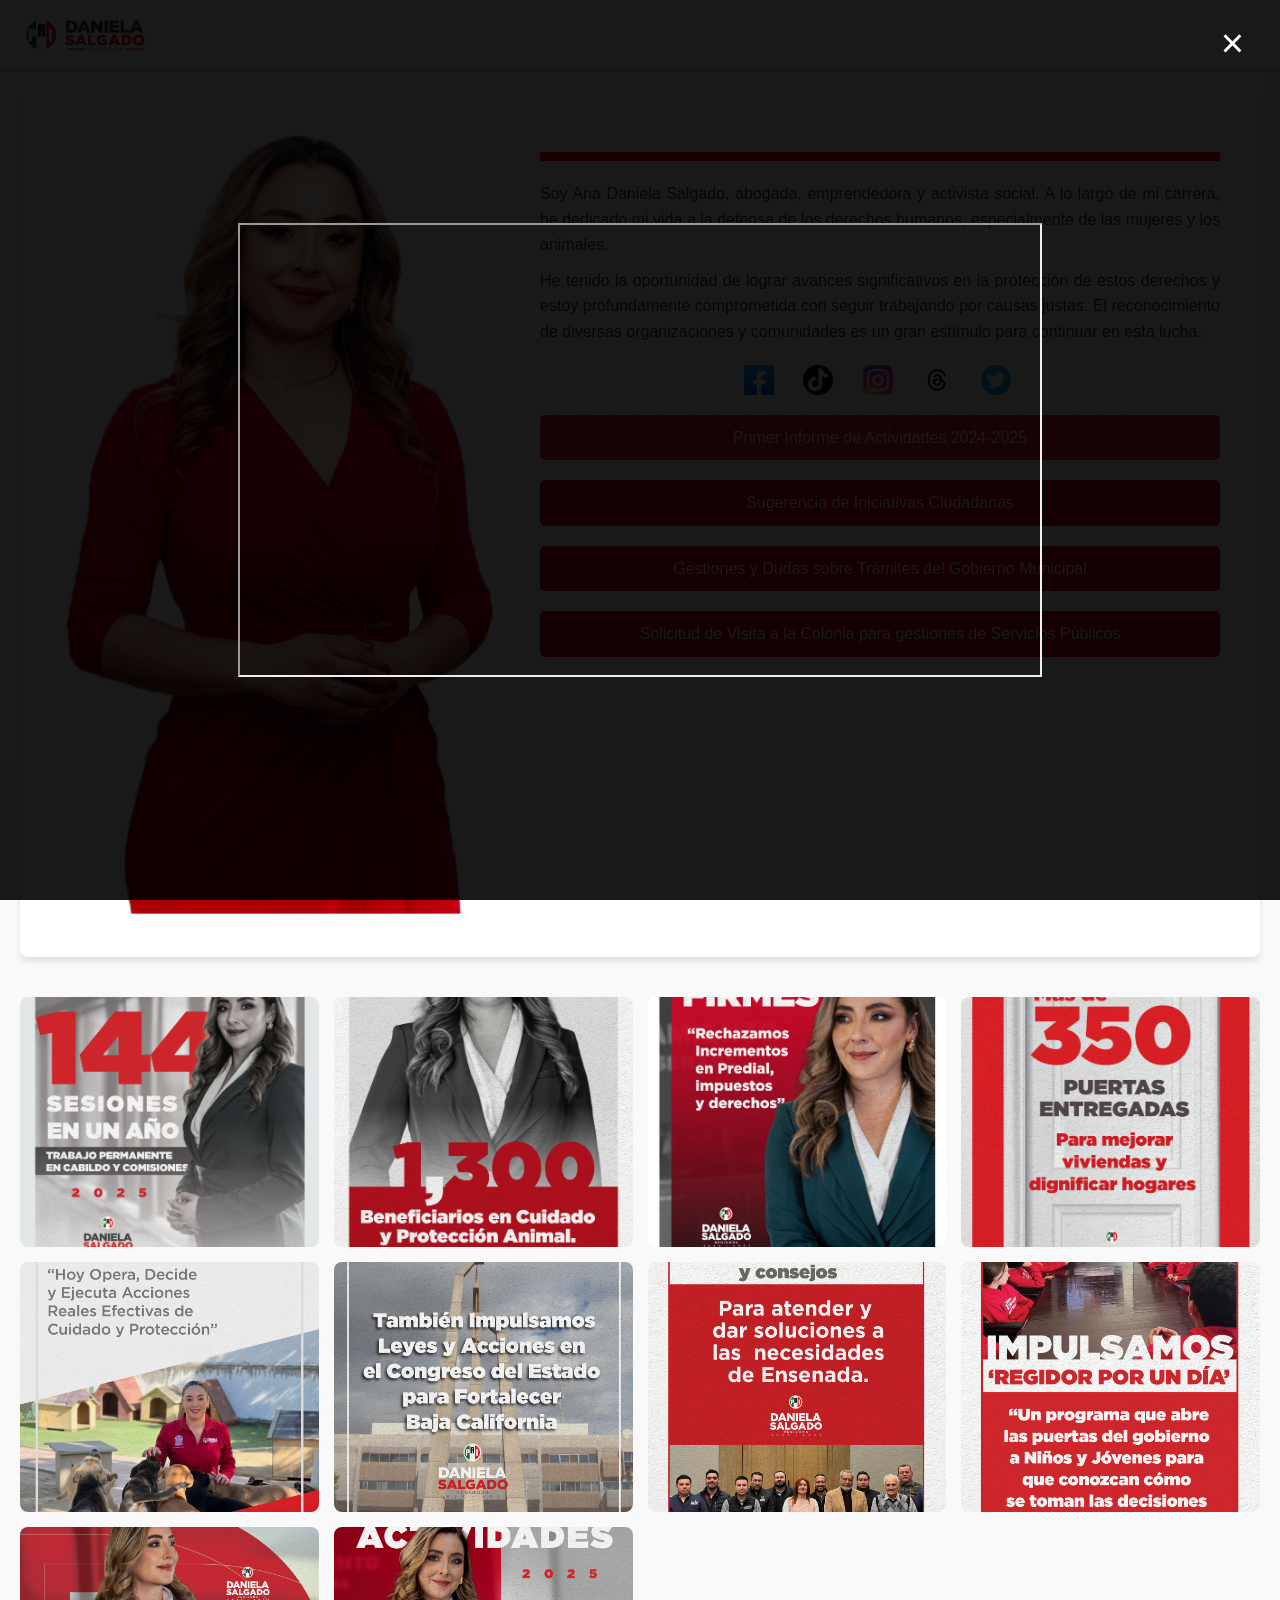
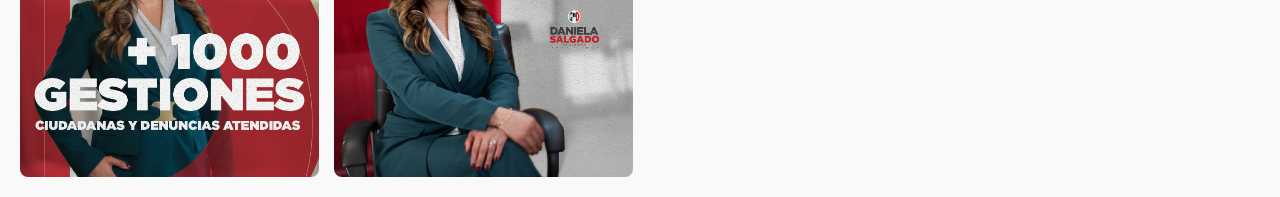
<file: index.html>
<!doctype html>
<html lang="es">
  <head>
    <meta charset="UTF-8" />
    <meta name="viewport" content="width=device-width, initial-scale=1.0" />
    <meta
      name="description"
      content="Página oficial de Daniela Salgado, abogada, emprendedora y activista social dedicada a la defensa de los derechos humanos, especialmente de mujeres y animales. Participa y comparte tus necesidades."
    />

    <title>Daniela Salgado - Regidora</title>
    <style>
      body {
        margin: 0;
        font-family: Arial, sans-serif;
        line-height: 1.6;
        background-color: #f9f9f9;
        color: #333;
      }

      header {
        display: flex;
        align-items: center;
        justify-content: space-between;
        padding: 10px 20px;
        background-color: white;
        border-bottom: 2px solid #ddd;
      }

      .logo {
        display: flex;
        align-items: center;
      }

      .logo img {
        height: 50px;
        margin-right: 10px;
      }

      .logo h1 {
        font-size: 18px;
        margin: 0;
        color: #222;
      }

      .container {
        max-width: 1200px;
        margin: 20px auto;
        padding: 20px;
        display: flex;
        flex-wrap: wrap;
        background-color: white;
        border-radius: 8px;
        box-shadow: 0 4px 6px rgba(0, 0, 0, 0.1);
      }

      .image-container {
        flex: 1 1 300px;
        display: flex;
        justify-content: center;
        align-items: center;
        padding: 20px;
      }

      .image-container img {
        max-width: 100%;
        height: auto;
        border-radius: 8px;
      }

      .text-container {
        flex: 2 1 400px;
        padding: 20px;
      }

      .text-container h2 {
        color: #c00;
        margin-top: 0;
      }

      .text-container p {
        margin: 10px 0;
        text-align: justify;
      }
      .line {
        height: 9px;
        background-color: red;
        margin: 20px 0;
      }

      .social-media {
        margin-top: 20px;
        text-align: center;
      }

      .social-media a {
        margin: 0 10px;
        text-decoration: none;
      }

      .social-media img {
        width: 30px;
        height: 30px;
        vertical-align: middle;
        margin-right: 5px;
      }
      .survey-button {
        display: block;
        margin: 20px auto 0;
        padding: 10px 20px;
        background-color: #c00;
        color: white;
        text-align: center;
        text-decoration: none;
        font-size: 16px;
        border-radius: 5px;
        transition: background-color 0.3s;
      }

      .informe-button {
        display: block;
        margin: 20px auto 0;
        padding: 10px 20px;
        color: white;
        text-align: center;
        text-decoration: none;
        font-size: 16px;
        border-radius: 5px;
        background-image: url("images/fondoBoton.png");
      }
      .survey-button:hover {
        background-color: #900;
      }

      @media (max-width: 768px) {
        .container {
          flex-direction: column;
          align-items: center;
        }

        .text-container {
          text-align: center;
        }
      }

      #videoModal {
        position: fixed;
        top: 0;
        left: 0;
        width: 100%;
        height: 100%;
        background: rgba(0, 0, 0, 0.9);
        z-index: 9999;
      }
      #videoModal iframe {
        position: absolute;
        top: 50%;
        left: 50%;
        transform: translate(-50%, -50%);
        width: 80%;
        max-width: 800px;
        height: 450px;
      }
      #closeBtn {
        position: absolute;
        top: 20px;
        right: 30px;
        color: white;
        font-size: 40px;
        cursor: pointer;
        background: none;
        border: none;
      }
      .hidden {
        display: none;
      }

      /* Galería */
      .galeria {
        display: grid;
        grid-template-columns: repeat(auto-fit, minmax(250px, 1fr));
        gap: 15px;
        padding: 20px;
      }
      .galeria img {
        width: 100%;
        height: 250px;
        object-fit: cover;
        cursor: pointer;
        border-radius: 8px;
        transition: transform 0.3s;
      }
      .galeria img:hover {
        transform: scale(1.05);
      }

      /* Modal para imagen ampliada */
      #modalImagen {
        display: none;
        position: fixed;
        top: 0;
        left: 0;
        width: 100%;
        height: 100%;
        background: rgba(0, 0, 0, 0.9);
        z-index: 9999;
      }
      #modalImagen img {
        position: absolute;
        top: 50%;
        left: 50%;
        transform: translate(-50%, -50%);
        max-width: 90%;
        max-height: 90%;
        border-radius: 8px;
      }
      #cerrarModal {
        position: absolute;
        top: 20px;
        right: 30px;
        color: white;
        font-size: 40px;
        cursor: pointer;
        background: none;
        border: none;
      }
    </style>
  </head>
  <body>
    <!-- MODAL PARA IMAGEN AMPLIADA -->
    <div id="modalImagen">
      <button id="cerrarModal" onclick="cerrarImagen()">&times;</button>
      <img id="imagenAmpliada" />
    </div>
    <!-- VIDEO POPUP -->
    <div id="videoModal">
      <button id="closeBtn" onclick="cerrarVideo()">&times;</button>
      <iframe
        id="video"
        src="https://www.youtube.com/embed/3p98B8kyLhc?autoplay=1"
        allowfullscreen
      ></iframe>
    </div>

    <script>
      function cerrarVideo() {
        document.getElementById("videoModal").classList.add("hidden");
        document.getElementById("video").src = "";
      }
      function abrirImagen(src) {
        document.getElementById("imagenAmpliada").src = src;
        document.getElementById("modalImagen").style.display = "block";
      }

      function cerrarImagen() {
        document.getElementById("modalImagen").style.display = "none";
      }

      // Cerrar con clic fuera de la imagen
      document.getElementById("modalImagen").onclick = function (e) {
        if (e.target === this) cerrarImagen();
      };

      // Cerrar con tecla ESC
      document.addEventListener("keydown", function (e) {
        if (e.key === "Escape") cerrarImagen();
      });
    </script>

    <header>
      <div class="logo">
        <img src="images/logo.svg" alt="Logo PRI" />
      </div>
    </header>

    <main class="container">
      <div class="image-container">
        <img src="images/regidora.svg" alt="Daniela Salgado" />
      </div>
      <div class="text-container">
        <div class="line"></div>
        <p>
          Soy Ana Daniela Salgado, abogada, emprendedora y activista social. A
          lo largo de mi carrera, he dedicado mi vida a la defensa de los
          derechos humanos, especialmente de las mujeres y los animales.
        </p>
        <p>
          He tenido la oportunidad de lograr avances significativos en la
          protección de estos derechos y estoy profundamente comprometida con
          seguir trabajando por causas justas. El reconocimiento de diversas
          organizaciones y comunidades es un gran estímulo para continuar en
          esta lucha.
        </p>
        <div class="social-media">
          <a
            href="https://www.facebook.com/people/Daniela-Salgado/100064439655293/"
            target="_blank"
          >
            <img src="images/facebook.png" alt="Facebook" />
          </a>
          <a href="https://www.tiktok.com/@daniela.salgado07" target="_blank">
            <img src="images/tiktok.png" alt="tiktok" />
          </a>
          <a
            href="https://www.instagram.com/danielasalgadoens/"
            target="_blank"
          >
            <img src="images/instagram.png" alt="Instagram" />
          </a>
          <a href="https://www.threads.net/@danielasalgadoens" target="_blank">
            <img src="images/threads.png" alt="threads" />
          </a>
          <a href="https://x.com/salgadogarcia17" target="_blank">
            <img src="images/twitter.png" alt="twitter" />
          </a>
        </div>
        <a
          href="files/Informe_Ana_Daniela.pdf"
          target="_blank"
          class="informe-button"
          >Primer Informe de Actividades 2024-2025</a
        >
        <a
          href="https://docs.google.com/forms/d/e/1FAIpQLSfIscVqi1bmOyzhkyi0mWWpKaSc5fUBkTh6ZhMx_fSFHZxonA/viewform?usp=header"
          target="_blank"
          class="survey-button"
          >Sugerencia de Iniciativas Ciudadanas</a
        >
        <a
          href="https://docs.google.com/forms/d/e/1FAIpQLSeYQBOGi91paQ2Ue2gksAknV5Z4fsg_snYkRVpBVF7QeocJrQ/viewform?usp=header"
          target="_blank"
          class="survey-button"
          >Gestiones y Dudas sobre Trámites del Gobierno Municipal</a
        >
        <a
          href="https://docs.google.com/forms/d/e/1FAIpQLSfkQqGYBZ9d_-iH17juhqbwLKNFb8kRbEJzDZA9cnlC150FHQ/viewform?usp=header"
          target="_blank"
          class="survey-button"
          >Solicitud de Visita a la Colonia para gestiones de Servicios
          Públicos</a
        >
      </div>
    </main>

    <div class="galeria">
      <img src="images/galeria/galeria-1.png" onclick="abrirImagen(this.src)" />
      <img src="images/galeria/galeria-2.png" onclick="abrirImagen(this.src)" />
      <img src="images/galeria/galeria-3.png" onclick="abrirImagen(this.src)" />
      <img src="images/galeria/galeria-4.png" onclick="abrirImagen(this.src)" />
      <img src="images/galeria/galeria-5.png" onclick="abrirImagen(this.src)" />
      <img src="images/galeria/galeria-6.png" onclick="abrirImagen(this.src)" />
      <img src="images/galeria/galeria-7.png" onclick="abrirImagen(this.src)" />
      <img src="images/galeria/galeria-8.png" onclick="abrirImagen(this.src)" />
      <img src="images/galeria/galeria-9.png" onclick="abrirImagen(this.src)" />
      <img
        src="images/galeria/galeria-10.png"
        onclick="abrirImagen(this.src)"
      />
    </div>
  </body>
</html>
</file>
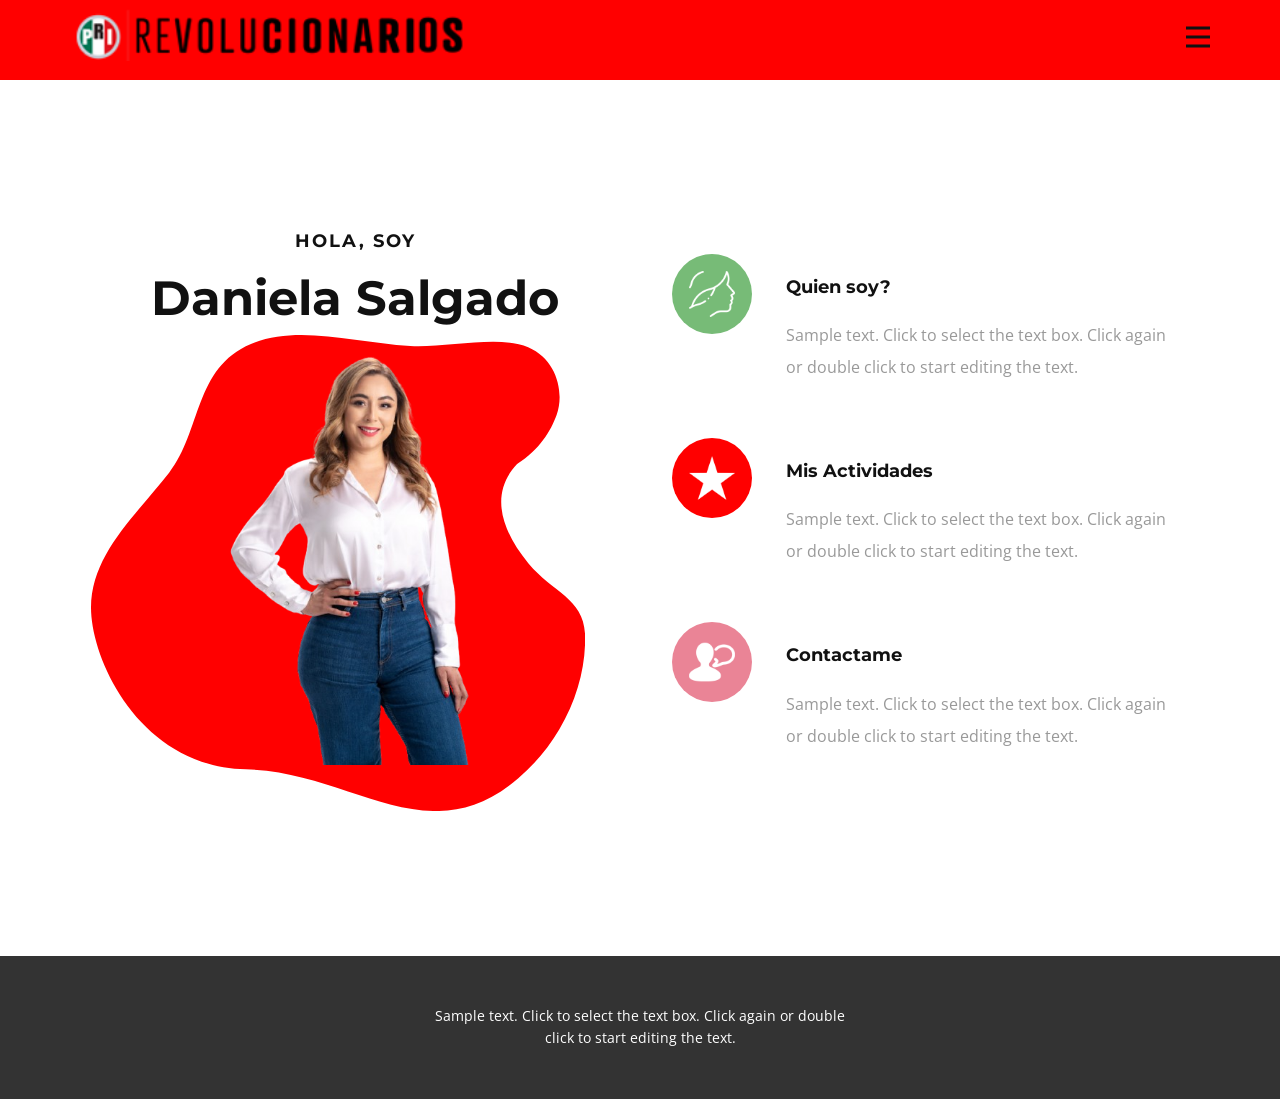
<file: index2.html>
<!DOCTYPE html>
<html style="font-size: 16px;" lang="en"><head>
    <meta name="viewport" content="width=device-width, initial-scale=1.0">
    <meta charset="utf-8">
    <meta name="keywords" content="​Beauty and Personal Care">
    <meta name="description" content="">
    <title>Page 6</title>
    <link rel="stylesheet" href="nicepage.css" media="screen">
<link rel="stylesheet" href="index.css" media="screen">
    <script class="u-script" type="text/javascript" src="jquery-1.9.1.min.js" defer=""></script>
    <script class="u-script" type="text/javascript" src="nicepage.js" defer=""></script>
    <meta name="generator" content="Nicepage 6.16.15, nicepage.com">
    <link id="u-theme-google-font" rel="stylesheet" href="https://fonts.googleapis.com/css?family=Raleway:100,100i,200,200i,300,300i,400,400i,500,500i,600,600i,700,700i,800,800i,900,900i|Open+Sans:300,300i,400,400i,500,500i,600,600i,700,700i,800,800i">
    <link id="u-page-google-font" rel="stylesheet" href="https://fonts.googleapis.com/css?family=Montserrat:100,100i,200,200i,300,300i,400,400i,500,500i,600,600i,700,700i,800,800i,900,900i">
    
    
    
    <script type="application/ld+json">{
		"@context": "http://schema.org",
		"@type": "Organization",
		"name": "",
		"logo": "images/default-logo.png"
}</script>

    <meta name="theme-color" content="#666ca7">
    <meta property="og:title" content="Page 6">
    <meta property="og:type" content="website">
  <meta data-intl-tel-input-cdn-path="intlTelInput/"></head>
  <body data-home-page="https://website6335661.nicepage.io/Page-6.html?version=f59ddb90-bad7-9063-d593-29ec153e7c7b" data-home-page-title="Page 6" data-path-to-root="/" data-include-products="false" class="u-body u-xl-mode" data-lang="en"><header class="u-clearfix u-header u-header" id="sec-643f"><div class="u-clearfix u-sheet u-valign-middle u-sheet-1">
        <a href="#" class="u-image u-logo u-image-1">
          <img src="images/default-logo.png" class="u-logo-image u-logo-image-1">
        </a>
        <nav class="u-menu u-menu-hamburger u-offcanvas u-menu-1" data-responsive-from="XL">
          <div class="menu-collapse" style="font-size: 1rem; letter-spacing: 0px; font-weight: 700;">
            <a class="u-button-style u-custom-border u-custom-border-color u-custom-borders u-custom-left-right-menu-spacing u-custom-padding-bottom u-custom-text-active-color u-custom-text-color u-custom-top-bottom-menu-spacing u-nav-link u-text-active-palette-1-base u-text-hover-palette-2-base" href="#">
              <svg class="u-svg-link" viewBox="0 0 24 24"><use xlink:href="#menu-hamburger"></use></svg>
              <svg class="u-svg-content" version="1.1" id="menu-hamburger" viewBox="0 0 16 16" x="0px" y="0px" xmlns:xlink="http://www.w3.org/1999/xlink" xmlns="http://www.w3.org/2000/svg"><g><rect y="1" width="16" height="2"></rect><rect y="7" width="16" height="2"></rect><rect y="13" width="16" height="2"></rect>
</g></svg>
            </a>
          </div>
          <div class="u-custom-menu u-nav-container" wfd-invisible="true">
            <ul class="u-nav u-spacing-20 u-unstyled u-nav-1"><li class="u-nav-item"><a class="u-button-style u-nav-link u-text-active-palette-2-base u-text-grey-90 u-text-hover-palette-2-base" href="#" style="padding: 10px;">Home Page</a>
</li><li class="u-nav-item"><a class="u-button-style u-nav-link u-text-active-palette-2-base u-text-grey-90 u-text-hover-palette-2-base" href="#" style="padding: 10px;">About</a>
</li><li class="u-nav-item"><a class="u-button-style u-nav-link u-text-active-palette-2-base u-text-grey-90 u-text-hover-palette-2-base" href="#" style="padding: 10px;">Contacts</a>
</li></ul>
          </div>
          <div class="u-custom-menu u-nav-container-collapse">
            <div class="u-black u-container-style u-inner-container-layout u-opacity u-opacity-95 u-sidenav">
              <div class="u-inner-container-layout u-sidenav-overflow">
                <div class="u-menu-close"></div>
                <ul class="u-align-center u-nav u-popupmenu-items u-unstyled u-nav-2"><li class="u-nav-item"><a class="u-button-style u-nav-link" href="#">Home Page</a>
</li><li class="u-nav-item"><a class="u-button-style u-nav-link" href="#">About</a>
</li><li class="u-nav-item"><a class="u-button-style u-nav-link" href="#">Contacts</a>
</li></ul>
              </div>
            </div>
            <div class="u-black u-menu-overlay u-opacity u-opacity-70" wfd-invisible="true"></div>
          </div>
        </nav>
      </div></header> 
    <section class="u-align-center u-clearfix u-container-align-center u-section-1" id="sec-82b4">
      <div class="u-clearfix u-sheet u-valign-middle u-sheet-1">
        <div class="u-clearfix u-expanded-width u-layout-wrap u-layout-wrap-1">
          <div class="u-layout">
            <div class="u-layout-row">
              <div class="u-align-center u-container-align-center u-container-style u-layout-cell u-shape-rectangle u-size-30 u-layout-cell-1">
                <div class="u-container-layout u-valign-middle-lg u-valign-middle-md u-valign-middle-sm u-valign-middle-xl u-container-layout-1">
                  <h5 class="u-custom-font u-font-montserrat u-text u-text-default u-text-1">Hola, Soy</h5>
                  <h2 class="u-custom-font u-font-montserrat u-text u-text-2"> Daniela Salgado</h2>
                  <div class="u-expanded-width-lg  u-shape u-shape-svg u-text-palette-2-light-2 u-shape-1">
                    <svg class="u-svg-link" preserveAspectRatio="none" viewBox="0 0 160 160" style=""><use xlink:href="#svg-9c5e"></use></svg>
                    <svg class="u-svg-content" viewBox="0 0 160 160" x="0px" y="0px" id="svg-9c5e" style="enable-background:new 0 0 160 160;">
                      <path d="M151.7,132.5c-3.4,6-7.9,11.7-13.3,16.5c-29.2,26.1-54.1-2.3-88.2-3S0,109.5,0,91.6s14.8-31.3,25.3-45.3S33.4,11,51.8,3
	c15.3-6.6,33.6-0.4,51.6,0.7c11.2,0.7,28.8-3.8,38.2,0.4s11.8,15.4,9.2,22.8c-1.9,5.4-5.5,11.6-12.8,16.5
	c-9.3,10.1-4.7,22.9,3.7,33.4c7.8,9.7,17.7,11.7,18.3,23.5C160.4,110.8,157.6,122.2,151.7,132.5L151.7,132.5z"></path></svg>
                  </div>
                  <img id="randomImage" class="u-image u-image-contain u-image-default u-image-1" src="images/regidora-31.png" alt="" data-image-width="900" data-image-height="821">
                  </p>
                </div>
              </div>
              <div class="u-container-style u-layout-cell u-shape-rectangle u-size-30 u-layout-cell-2">
                <div class="u-container-layout u-valign-middle u-container-layout-2">
                  <div class="u-expanded-width u-list u-list-1">  
                    <div class="u-repeater u-repeater-1">
                      <div class="u-align-left u-border-2 u-border-white u-container-align-left u-container-style u-list-item u-repeater-item u-list-item-1">
                        <div class="u-container-layout u-similar-container u-container-layout-3"><span class="u-file-icon u-icon u-icon-circle u-palette-2-light-1 u-text-white u-icon-1"><img src="images/quiensoy.png" alt=""></span>
                          <h6 class="u-custom-font u-font-montserrat u-text u-text-default-lg u-text-default-xl u-text-4"> Quien soy?</h6>
                          <p class="u-text u-text-grey-40 u-text-5">Sample text. Click to select the text box. Click again or double click to start editing the text.</p>
                        </div>
                      </div>
                      <div class="u-align-left u-border-2 u-border-white u-container-align-left u-container-style u-list-item u-repeater-item u-list-item-2">
                        <div class="u-container-layout u-similar-container u-container-layout-4"><span class="u-file-icon u-icon u-icon-circle u-palette-2-light-1 u-text-white u-icon-2"><img src="images/work.png" alt=""></span>
                          <h6 class="u-custom-font u-font-montserrat u-text u-text-default-lg u-text-default-xl u-text-6"> Mis Actividades</h6>
                          <p class="u-text u-text-grey-40 u-text-7">Sample text. Click to select the text box. Click again or double click to start editing the text.</p>
                        </div>
                      </div>
                      <div class="u-align-left u-border-2 u-border-white u-container-align-left u-container-style u-list-item u-repeater-item u-list-item-3">
                        <div class="u-container-layout u-similar-container u-container-layout-5"><span class="u-file-icon u-icon u-icon-circle u-palette-2-light-1 u-text-white u-icon-3"><img src="images/contacto.png" alt=""></span>
                          <h6 class="u-custom-font u-font-montserrat u-text u-text-default-lg u-text-default-xl u-text-8"> Contactame</h6>
                          <p class="u-text u-text-grey-40 u-text-9">Sample text. Click to select the text box. Click again or double click to start editing the text.</p>
                        </div>
                      </div>
                    </div>
                  </div>
                </div>
              </div>
            </div>
          </div>
        </div>
      </div>
    </section>
    
    <script>
      const images = [
          "images/regidora-1.png",
          "images/regidora-21.png",
          "images/regidora-31.png",
          "images/regidora-41.png",
      ];
      const randomImage = document.getElementById("randomImage");
      const randomIndex = Math.floor(Math.random() * images.length);
    //  randomImage.src = images[randomIndex];
      
      </script>  
    
    <footer class="u-align-center u-clearfix u-container-align-center u-footer u-grey-80 u-footer" id="sec-a5d5"><div class="u-clearfix u-sheet u-sheet-1">
        <p class="u-small-text u-text u-text-variant u-text-1">Sample text. Click to select the text box. Click again or double click to start editing the text.</p>
      </div></footer>
  
</body></html>
</file>
